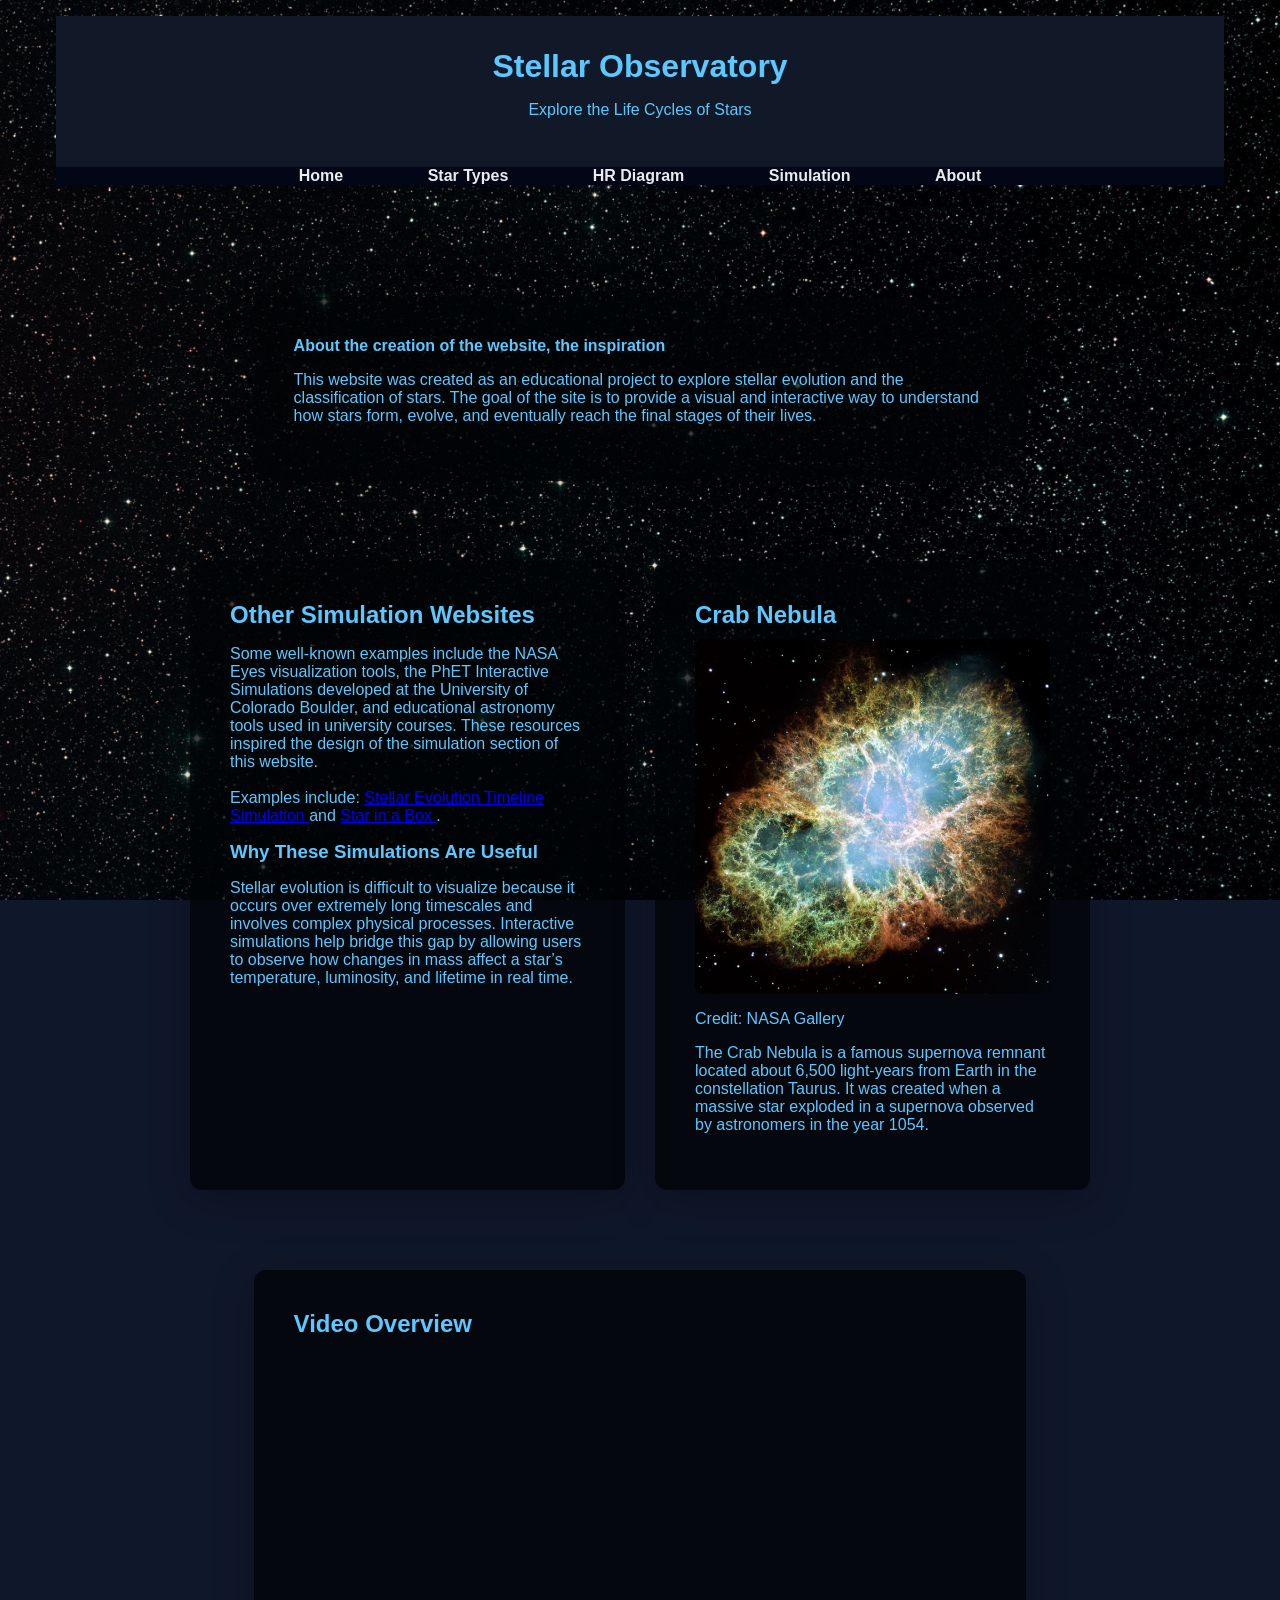
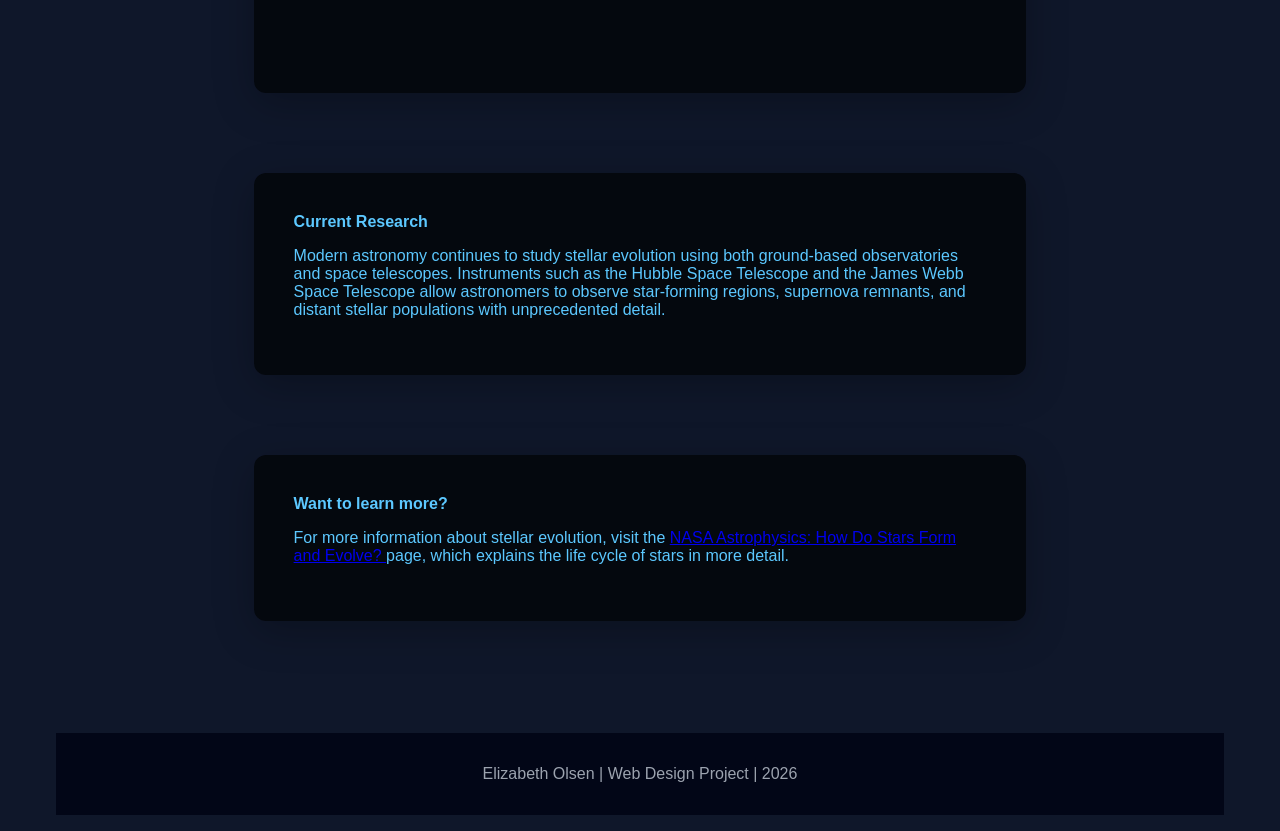
<file: about.html>
<!DOCTYPE html> 
<html lang="en">
<head> 
  <meta charset="utf-8"> 
  <meta name="viewport" content="width=device-width, initial-scale=1.0"> 
  <title>Stellar Observatory</title>
  <link rel="stylesheet" href="css/styles.css"> 
</head> 

<body> 

<div id="wrapper">

<header> 
    <h1>Stellar Observatory</h1>
    <p>Explore the Life Cycles of Stars</p> 
</header> 

<nav> 
    <ul>
        <li><a href="index.html">Home</a></li>
        <li><a href="types.html">Star Types</a></li> 
        <li><a href="diagram.html">HR Diagram</a></li> 
        <li><a href="simulation.html">Simulation</a></li> 
        <li><a href="about.html">About</a></li> 
    </ul> 
</nav>

<main> 

<section>
    <h4>About the creation of the website, the inspiration</h4>
    <p>
        This website was created as an educational project to explore
        stellar evolution and the classification of stars. The goal of
        the site is to provide a visual and interactive way to understand
        how stars form, evolve, and eventually reach the final stages
        of their lives.     
    </p>
</section>

<div class = "myRow">   
<section class = "half"> 
    <h2>Other Simulation Websites</h2> 
    <p> 
      Some well-known examples include the NASA Eyes visualization tools,
      the PhET Interactive Simulations developed at the University of
      Colorado Boulder, and educational astronomy tools used in university
      courses. These resources inspired the design of the simulation section
      of this website.  
      <br><br>
      Examples include:
      <a href="https://simulations4all.com/simulations/stellar-evolution-timeline" target="_blank">
        Stellar Evolution Timeline Simulation
      </a>
      and
      <a href="https://www.starinabox.net/" target="_blank">
        Star in a Box
      </a>.
    </p>

    <h3>Why These Simulations Are Useful</h3>
    <p>
        Stellar evolution is difficult to visualize because it occurs over extremely long timescales and involves complex physical processes. Interactive simulations help bridge this gap by allowing users to observe how changes in mass affect a star’s temperature, luminosity, and lifetime in real time.
    </p>
</section> 

<section class = "half">
    <h2>Crab Nebula</h2>
    <img src = "../images/crab.jpg" alt = "Crab Nebula">
    <p>Credit: NASA Gallery</p>
    <p>
        The Crab Nebula is a famous supernova remnant located about
        6,500 light-years from Earth in the constellation Taurus.
        It was created when a massive star exploded in a supernova
        observed by astronomers in the year 1054.
    </p>
</section>
</div> 

<section>
  <h2>Video Overview</h2>
  <div class="video-container">
    <iframe width="560" height="315"
    src="https://www.youtube.com/embed/I6-k5TJbK3w"
    title="Stellar Evolution Video"
    frameborder="0"
    allow="accelerometer; autoplay; clipboard-write; encrypted-media; gyroscope; picture-in-picture"
    allowfullscreen>
    </iframe>
  </div>

</section>

<section>
    <h4>Current Research</h4>
    <p>
        Modern astronomy continues to study stellar evolution using
        both ground-based observatories and space telescopes.
        Instruments such as the Hubble Space Telescope and the
        James Webb Space Telescope allow astronomers to observe
        star-forming regions, supernova remnants, and distant
        stellar populations with unprecedented detail.
      
    </p>
</section>

<section>
    <h4>Want to learn more?</h4>
    <p>
        For more information about stellar evolution, visit the
        <a href="https://science.nasa.gov/astrophysics/focus-areas/how-do-stars-form-and-evolve/" target="_blank">
        NASA Astrophysics: How Do Stars Form and Evolve?
        </a>
        page, which explains the life cycle of stars in more detail.
    </p>
</section>



</main> 

<footer> 
    <p>Elizabeth Olsen | Web Design Project | 2026</p> 
</footer> 

</div>

</body> 
</html>
</file>
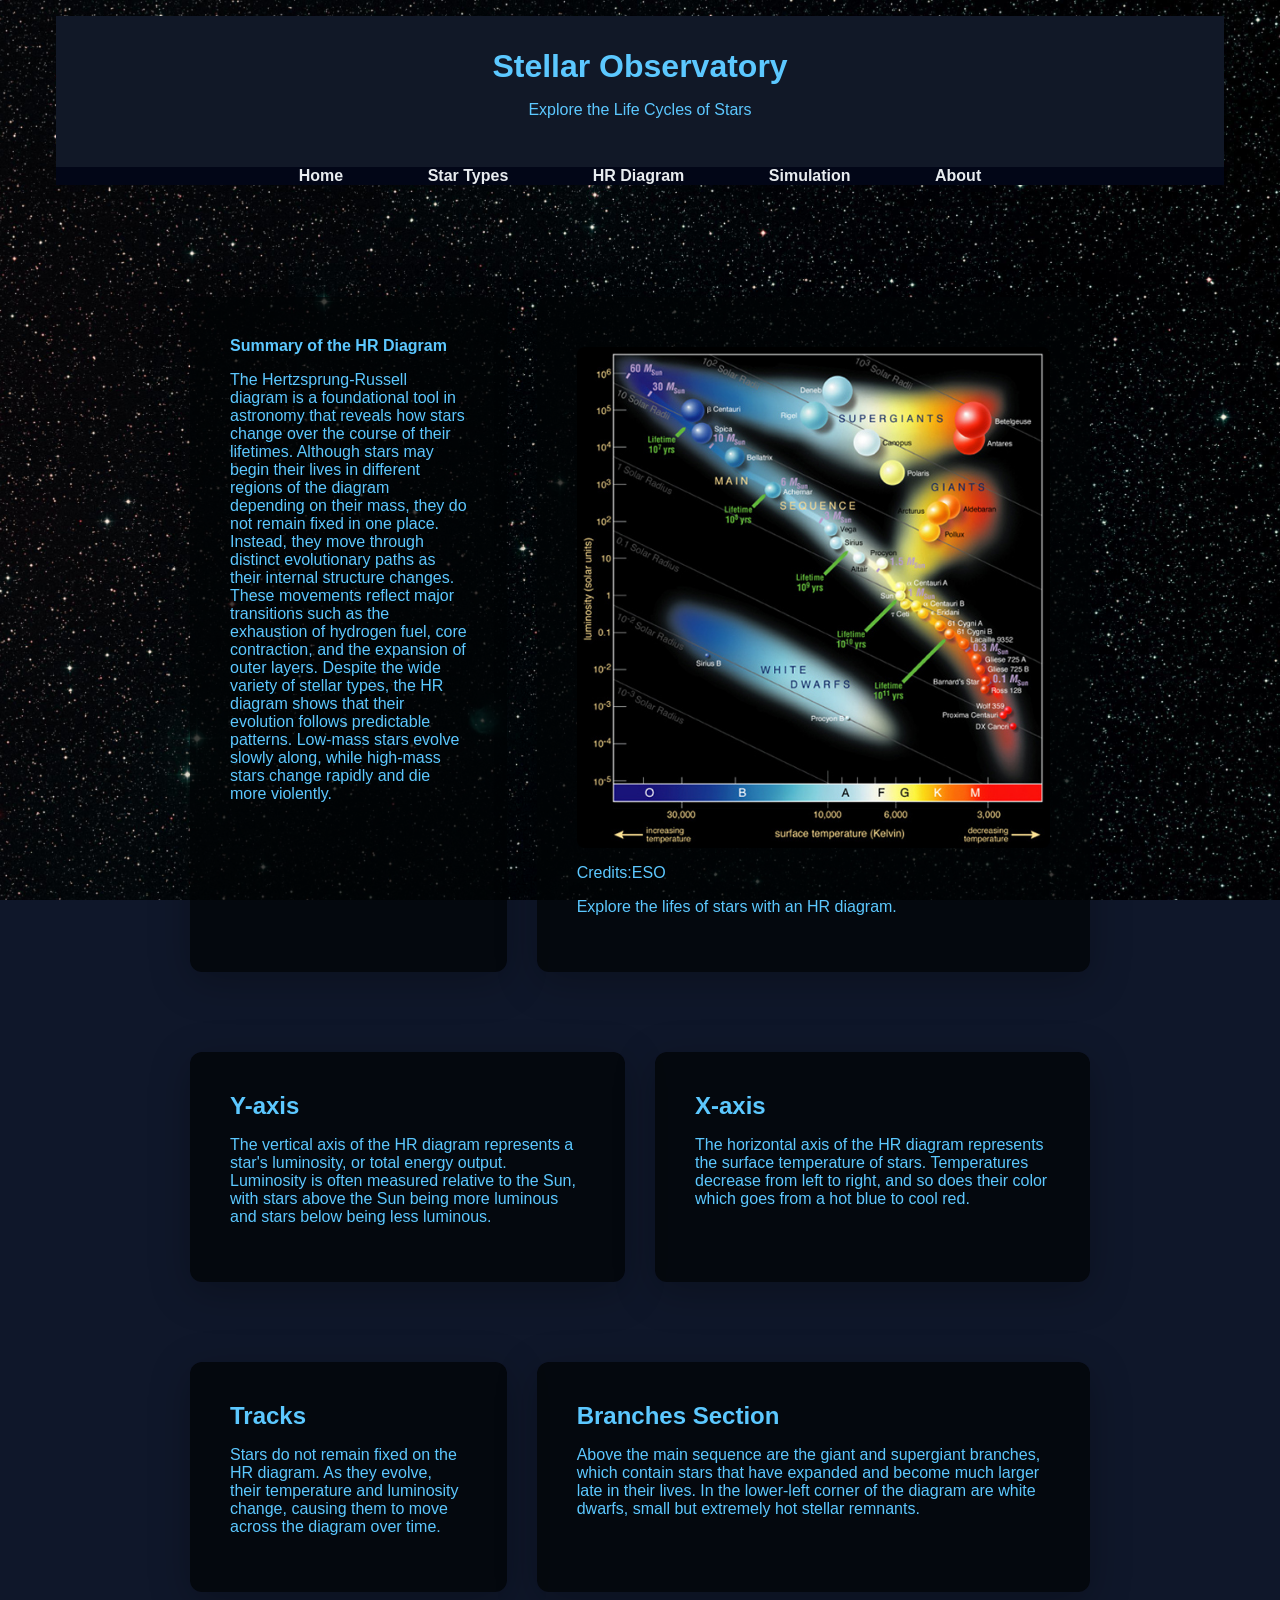
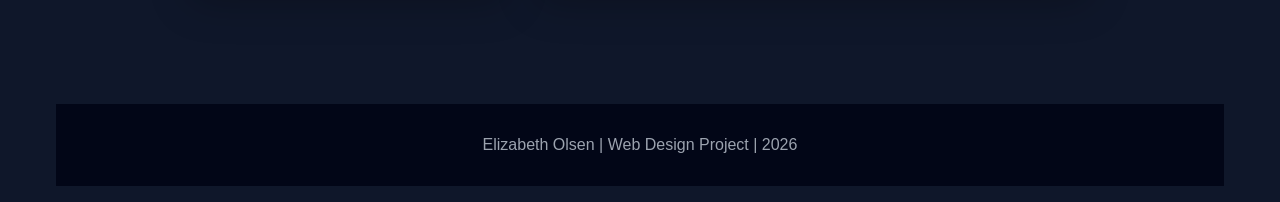
<file: diagram.html>
<!DOCTYPE html> 
<html lang="en">
<head> 
  <meta charset="utf-8"> 
  <meta name="viewport" content="width=device-width, initial-scale=1.0"> 
  <title>Stellar Observatory</title>
  <link rel="stylesheet" href="css/styles.css">
</head> 

<body> 

<div id="wrapper">

<header> 
    <h1>Stellar Observatory</h1>
    <p>Explore the Life Cycles of Stars</p> 
</header> 

<nav> 
    <ul>
        <li><a href="index.html">Home</a></li>
        <li><a href="types.html">Star Types</a></li> 
        <li><a href="diagram.html">HR Diagram</a></li> 
        <li><a href="simulation.html">Simulation</a></li> 
        <li><a href="about.html">About</a></li> 
    </ul> 
</nav>

<main> 


<div class = "myRow">   
<section class = "third"> 
    <h4>Summary of the HR Diagram</h4>
    <p>The Hertzsprung-Russell diagram is a foundational tool in astronomy that
       reveals how stars change over the course of their lifetimes. Although stars may begin their lives in different
       regions of the diagram depending on their mass, they do not remain fixed in 
       one place. Instead, they move through distinct evolutionary paths as their 
       internal structure changes. These movements reflect major transitions such as 
       the exhaustion of hydrogen fuel, core contraction, and the expansion of outer layers.
       Despite the wide variety of stellar types, the HR diagram shows that their 
       evolution follows predictable patterns. Low-mass stars evolve slowly along, 
       while high-mass stars change rapidly and die more violently.
    </p>
</section> 

<section class = "two-thirds">
    <img src = "../images/HR.png" alt = "HR star Diagram">
    <p>Credits:ESO</p>
    <p> Explore the lifes of stars with an HR diagram.</p>
</section>
</div> 

<div class = "myRow">   
<section class = "half"> 
    <h2>Y-axis</h2> 
    <p> 
        The vertical axis of the HR diagram represents a star's luminosity,
        or total energy output. Luminosity is often measured relative to the
        Sun, with stars above the Sun being more luminous and stars below
        being less luminous.
    </p> 
</section> 

<section class = "half">
    <h2>X-axis</h5>
    <p>
        The horizontal axis of the HR diagram represents the surface
        temperature of stars. Temperatures decrease from left to right,
        and so does their color which goes from a hot blue to cool red.
    </p>
</section>
</div> 


<div class = "myRow">   
<section class = "third"> 
    <h2>Tracks</h2> 
    <p> 
        Stars do not remain fixed on the HR diagram. As they evolve,
        their temperature and luminosity change, causing them to move
        across the diagram over time.
    </p> 
</section> 

<section class = "two-thirds">
    <h2>Branches Section</h2> 
    <p> 
       Above the main sequence are the giant and supergiant branches,
       which contain stars that have expanded and become much larger
       late in their lives. In the lower-left corner of the diagram are
       white dwarfs, small but extremely hot stellar remnants. 
    </p>
</section>
</div> 

</main> 

<footer> 
    <p>Elizabeth Olsen | Web Design Project | 2026</p> 
</footer> 

</div>

</body> 
</html>
</file>
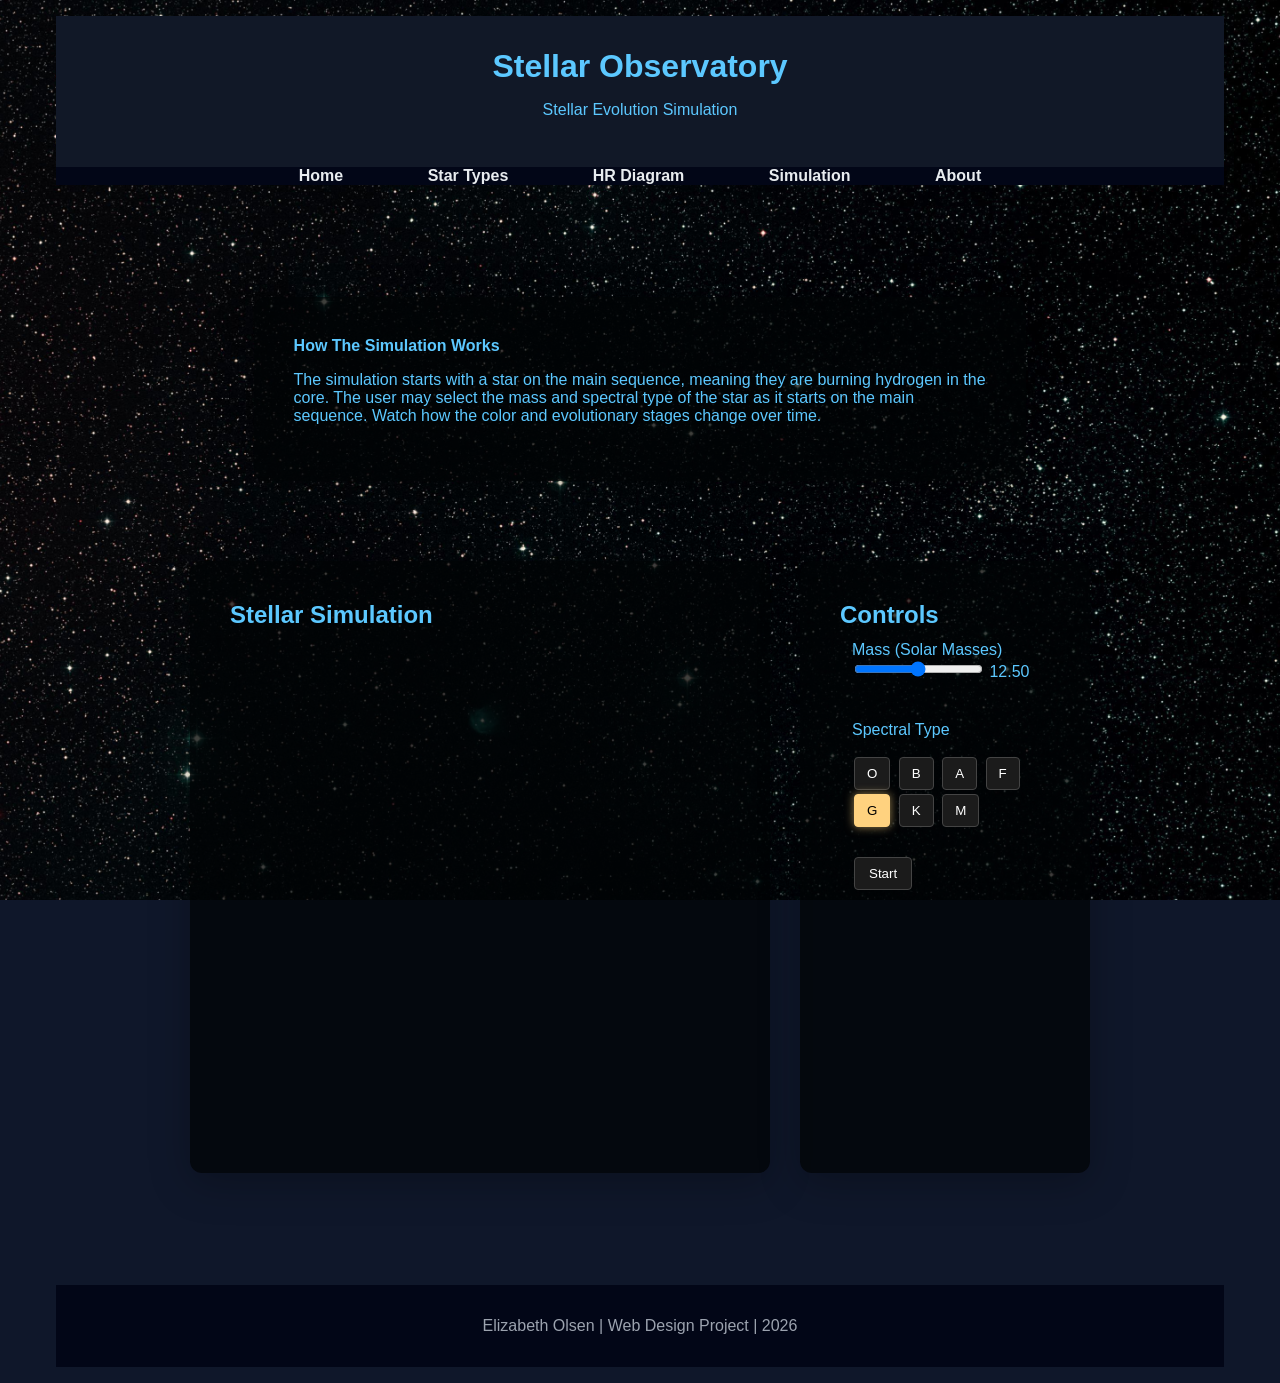
<file: simulation.html>
<!DOCTYPE html>
<html lang="en">

<head>
  <meta charset="utf-8">
  <meta name="viewport" content="width=device-width, initial-scale=1.0">
  <title>Stellar Observatory - Simulation</title>
  <link rel="stylesheet" href="css/styles.css">
</head>

<body>

<div id="wrapper">

<header>
  <h1>Stellar Observatory</h1>
  <p>Stellar Evolution Simulation</p>
</header>

<nav>
  <ul>
    <li><a href="index.html">Home</a></li>
    <li><a href="types.html">Star Types</a></li>
    <li><a href="diagram.html">HR Diagram</a></li>
    <li><a href="simulation.html">Simulation</a></li>
    <li><a href="about.html">About</a></li>
  </ul>
</nav>

<main>


<section>

  <h4>How The Simulation Works</h4>

  <p>
    The simulation starts with a star on the main sequence, meaning they are 
    burning hydrogen in the core. The user may select the mass and spectral type of 
    the star as it starts on the main sequence. Watch how the color and
    evolutionary stages change over time.
  </p>

</section>


<!-- TOP ROW: CANVAS & CONTROLS -->
<div class="myRow">

  <!-- CANVAS AREA -->
  <section class="two-thirds">
    <h2>Stellar Simulation</h2>

    <canvas id="canvas"></canvas>

  </section>

  <!-- CONTROL PANEL -->
  <section class="third">

    <h2>Controls</h2>

    <!-- MASS -->
    <div class="control-group">
      <label for="massSlider">Mass (Solar Masses)</label>
      <input id="massSlider"
             type="range"
             min="0.08"
             max="25"
             step="0.1"
             value="12.5">

      <span id="massValue">12.5</span>
    </div>

    <!-- SPECTRAL TYPE -->
    <div class="control-group">
      <p>Spectral Type</p>

      <div class="type-buttons">
        <button class="type-btn" data-type="O">O</button>
        <button class="type-btn" data-type="B">B</button>
        <button class="type-btn" data-type="A">A</button>
        <button class="type-btn" data-type="F">F</button>
        <button class="type-btn" data-type="G">G</button>
        <button class="type-btn" data-type="K">K</button>
        <button class="type-btn" data-type="M">M</button>
      </div>
    </div>

    <!-- SIMULATION BUTTONS -->
    <div class="control-group">
      <button id="start">Start</button>
    </div>

  </section>

</div>

</main>

<footer>
  <p>Elizabeth Olsen | Web Design Project | 2026</p>
</footer>

</div>



 
<script type="module" src="simulations/controls.js"></script>
<script type="module" src="simulations/simulation.js"></script>
<script type="module" src="simulations/animation.js"></script>
<script type="module" src="simulations/starModel.js"></script>


</body>
</html>
</file>
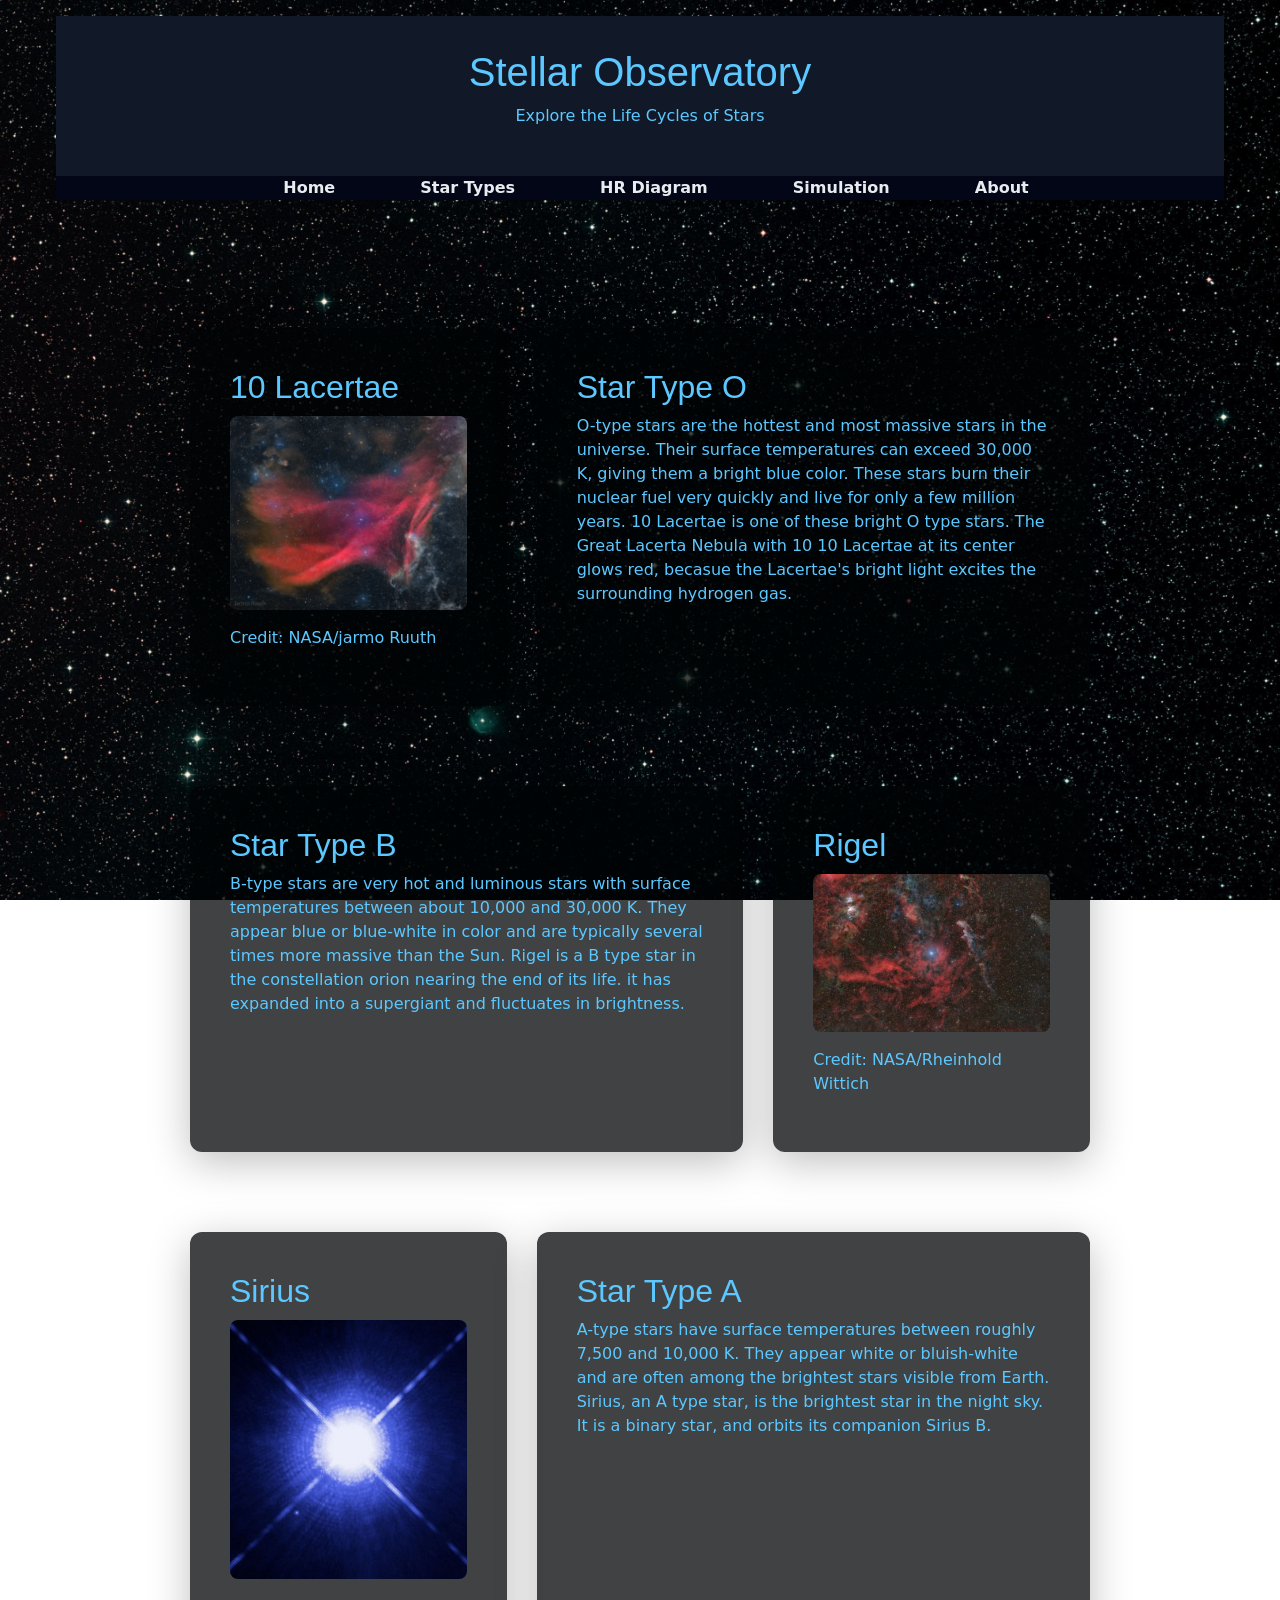
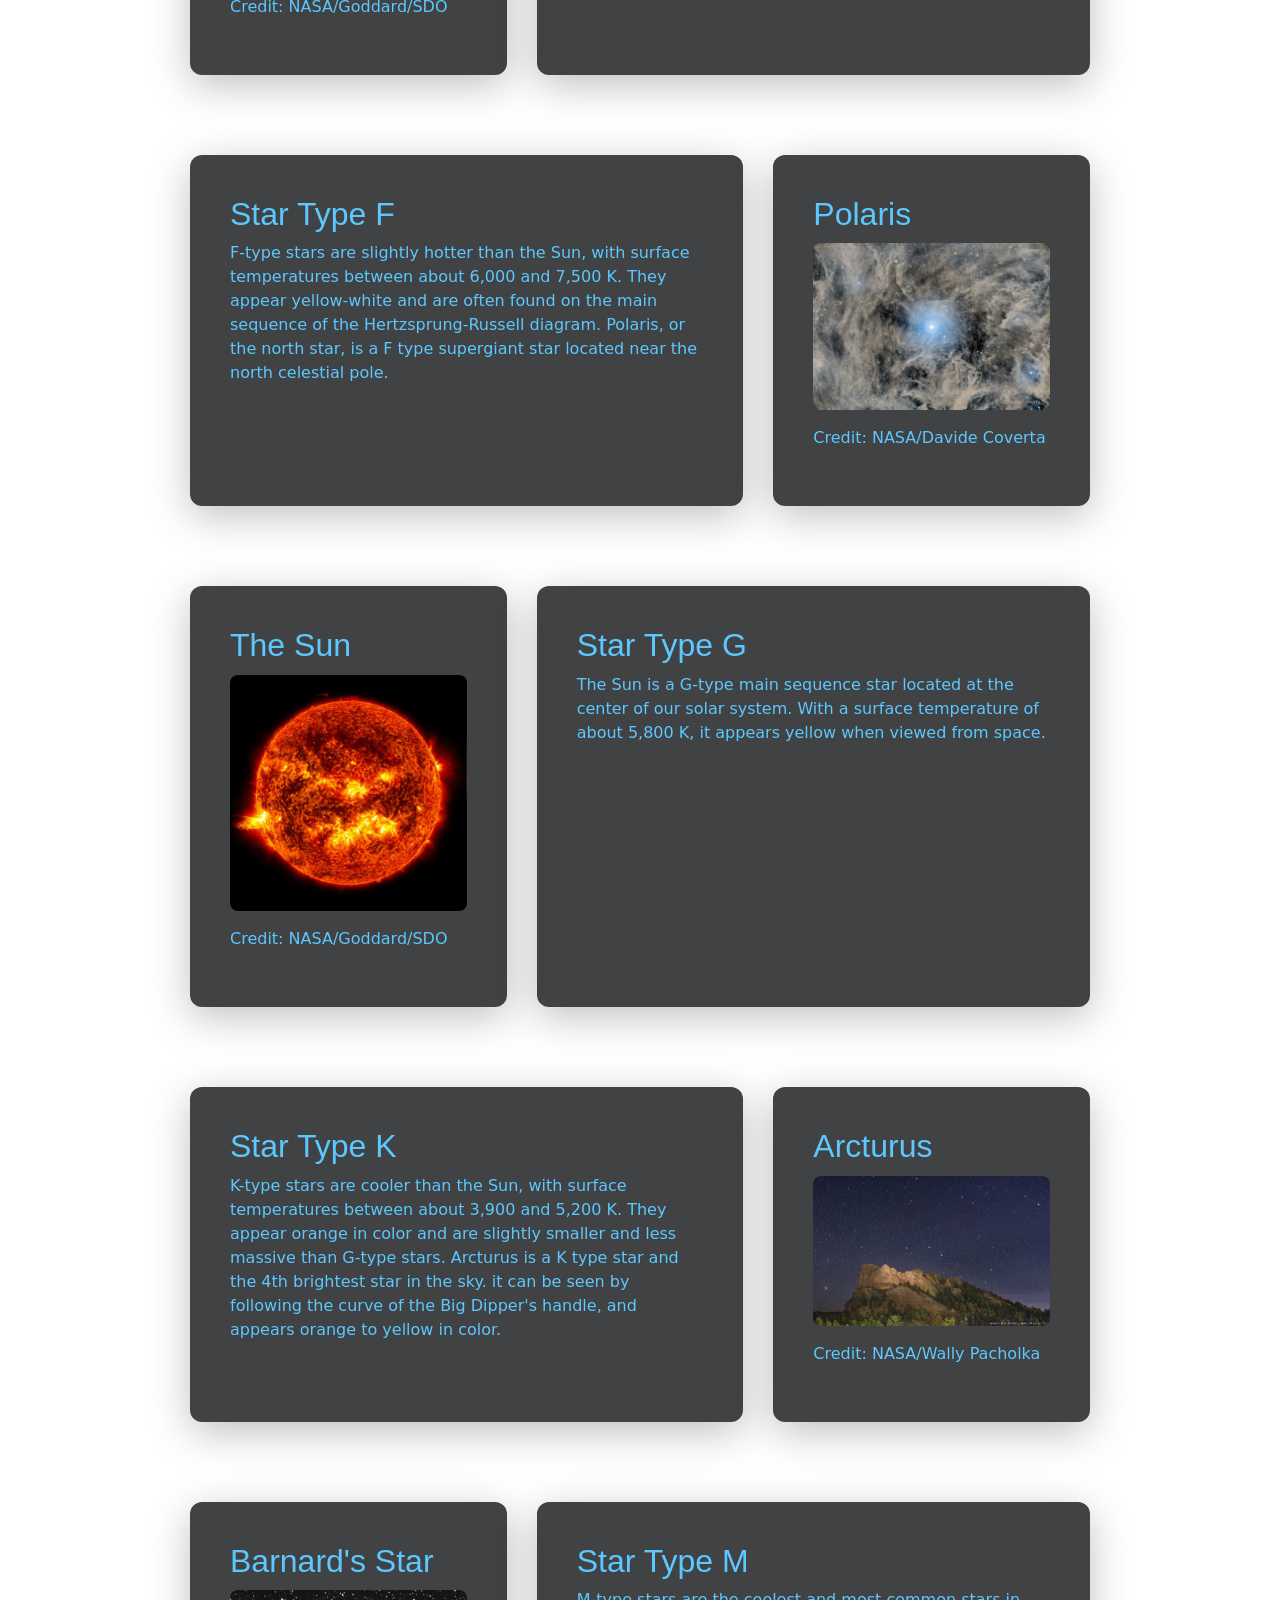
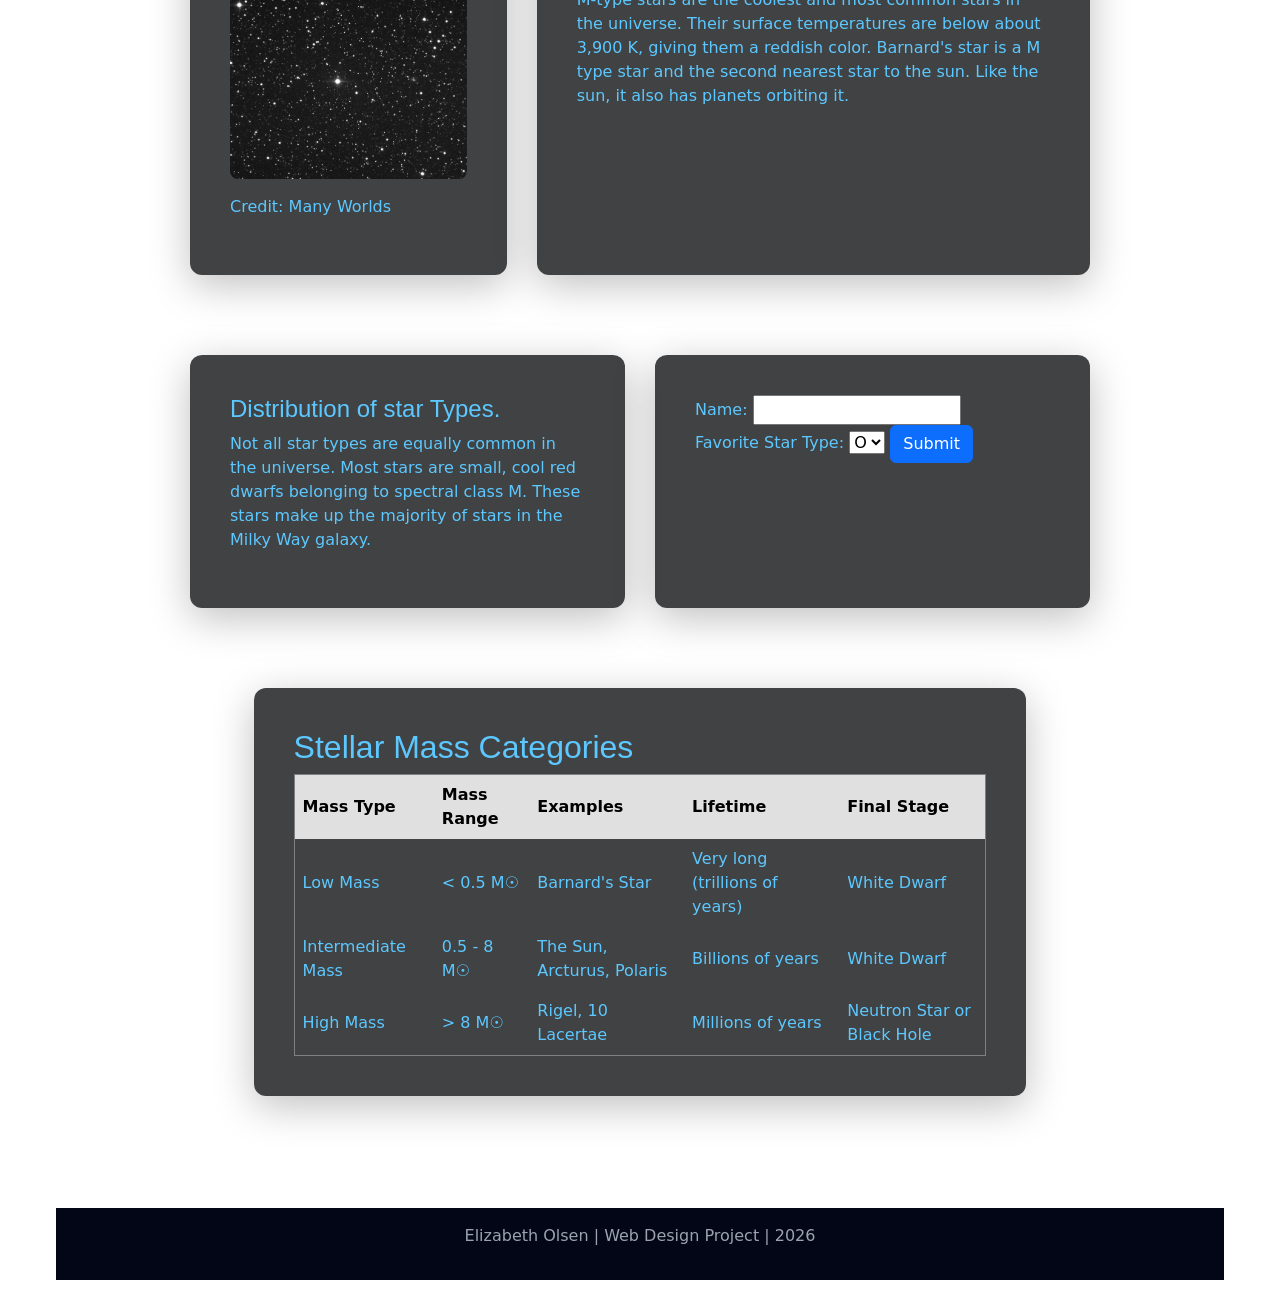
<file: types.html>
<!DOCTYPE html> 
<html lang="en">
<head> 
  <meta charset="utf-8"> 
  <meta name="viewport" content="width=device-width, initial-scale=1.0"> 
  <title>Stellar Observatory</title>
  <link rel="stylesheet" href="css/styles.css">
  <link href="https://cdn.jsdelivr.net/npm/bootstrap@5.3.0/dist/css/bootstrap.min.css" rel="stylesheet"> 
</head> 

<body> 

<div id="wrapper">

<header> 
    <h1>Stellar Observatory</h1>
    <p>Explore the Life Cycles of Stars</p> 
</header> 

<nav> 
    <ul>
        <li><a href="index.html">Home</a></li>
        <li><a href="types.html">Star Types</a></li> 
        <li><a href="diagram.html">HR Diagram</a></li> 
        <li><a href="simulation.html">Simulation</a></li> 
        <li><a href="about.html">About</a></li> 
    </ul> 
</nav>

<main> 
<div class = "myRow">   
<section class = "third"> 
    <h2>10 Lacertae</h2> 
    <img src="../images/Lacertae.jpg " alt = "Image of the Lacertae">
    <p> Credit: NASA/jarmo Ruuth
    </p> 
</section> 

<section class = "two-thirds">
    <h2>Star Type O</h2>
    <p>O-type stars are the hottest and most massive stars in the universe.
    Their surface temperatures can exceed 30,000 K, giving them a bright
    blue color. These stars burn their nuclear fuel very quickly and live
    for only a few million years. 10 Lacertae is one of these bright O type stars. The Great Lacerta Nebula with 10
    10 Lacertae at its center glows red, becasue the Lacertae's bright light excites the surrounding hydrogen gas. 
    </p>
</section>
</div> 

<div class = "myRow">   
<section class = "two-thirds"> 
    <h2>Star Type B</h2> 
    <p> B-type stars are very hot and luminous stars with surface
        temperatures between about 10,000 and 30,000 K. They appear
        blue or blue-white in color and are typically several times
        more massive than the Sun. Rigel is a B type star in the constellation orion nearing 
        the end of its life. it has expanded into a supergiant and fluctuates in brightness.
    </p> 
</section> 

<section class = "third">
    <h2>Rigel</h5>
    <img src="../images/Rigel.jpg " alt = "Image of the star Rigel">
    <p> Credit: NASA/Rheinhold Wittich
    </p>
</section>
</div> 

<div class = "myRow">   
<section class = "third"> 
    <h2>Sirius</h2> 
    <img src="../images/Sirius.jpeg " alt = "Image of the star Sirius">
    <p> Credit: NASA/Goddard/SDO
    </p> 
</section> 

<section class = "two-thirds">
    <h2>Star Type A</h5>
    <p> 
       A-type stars have surface temperatures between roughly
       7,500 and 10,000 K. They appear white or bluish-white
       and are often among the brightest stars visible from Earth.
       Sirius, an A type star, is the brightest star in the night sky. It is a binary star, and
       orbits its companion Sirius B. 
    </p>
</section>
</div> 

<div class = "myRow">   
<section class = "two-thirds"> 
    <h2>Star Type F</h2> 
    <p> 
        F-type stars are slightly hotter than the Sun, with
        surface temperatures between about 6,000 and 7,500 K.
        They appear yellow-white and are often found on the
        main sequence of the Hertzsprung-Russell diagram. 
        Polaris, or the north star, is a F type supergiant star located near the north celestial pole.
    </p> 
</section> 

<section class = "third">
    <h2>Polaris</h5>
    <img src="../images/Polaris.jpg " alt = "Image of the star Polaris">
    <p> Credit: NASA/Davide Coverta
    </p>
</section>
</div> 

<div class = "myRow">   
<section class = "third"> 
    <h2>The Sun</h2> 
    <img src="../images/sun.jpg " alt = "Image of the sun">
    <p> Credit: NASA/Goddard/SDO
    </p> 
</section> 

<section class = "two-thirds">
    <h2>Star Type G</h5>
    <p> 
        The Sun is a G-type main sequence star located at the
        center of our solar system. With a surface temperature
        of about 5,800 K, it appears yellow when viewed from space.

    </p>
</section>
</div> 

<div class = "myRow">   
<section class = "two-thirds"> 
    <h2>Star Type K</h2> 
    <p> 
        K-type stars are cooler than the Sun, with surface
        temperatures between about 3,900 and 5,200 K.
        They appear orange in color and are slightly
        smaller and less massive than G-type stars.
        Arcturus is a K type star and the 4th brightest star in the 
        sky. it can be seen by following the curve of the Big Dipper's handle,
        and appears orange to yellow in color.
    </p> 
</section> 

<section class = "third">
    <h2>Arcturus</h5>
    <img src="../images/Arcturus.jpg " alt = "Image of the star Arcturus">
    <p> Credit: NASA/Wally Pacholka
    </p>
</section>
</div> 

<div class = "myRow">   
<section class = "third"> 
    <h2>Barnard's Star</h2> 
    <img src="../images/barnardstar.png " alt = "Image of Barbard's Star">
    <p> Credit: Many Worlds
    </p>
</section> 

<section class = "two-thirds">
    <h2>Star Type M</h5>
    <p>
        M-type stars are the coolest and most common stars
        in the universe. Their surface temperatures are
        below about 3,900 K, giving them a reddish color.
        Barnard's star is a M type star and the second nearest star to the sun. Like the sun,
        it also has planets orbiting it.
    </p>
</section>
</div> 

<div class = "myRow">
<section class="half">
    <h4>Distribution of star Types.</h4>
    <p>
        Not all star types are equally common in the universe.
        Most stars are small, cool red dwarfs belonging to
        spectral class M. These stars make up the majority
        of stars in the Milky Way galaxy.
       
    </p>
</section>

<section class="half">
    <form>
        <label>Name:</label>
        <input type="text" required>

        <label>Favorite Star Type:</label>
        <select>
            <option>O</option>
            <option>B</option>
            <option>A</option>
            <option>F</option>
            <option>G</option>
            <option>K</option>
            <option>M</option>
        </select>

        <button type="submit" class="btn btn-primary">Submit</button>

    </form>
</section>
</div>



<section>
  <h2>Stellar Mass Categories</h2>

  <table border="1" cellpadding="8">
    <tr>
      <th>Mass Type</th>
      <th>Mass Range</th>
      <th>Examples</th>
      <th>Lifetime</th>
      <th>Final Stage</th>
    </tr>

    <tr>
      <td>Low Mass</td>
      <td>&lt; 0.5 M☉</td>
      <td>Barnard's Star</td>
      <td>Very long (trillions of years)</td>
      <td>White Dwarf</td>
    </tr>

    <tr>
      <td>Intermediate Mass</td>
      <td>0.5 - 8 M☉</td>
      <td>The Sun, Arcturus, Polaris</td>
      <td>Billions of years</td>
      <td>White Dwarf</td>
    </tr>

    <tr>
      <td>High Mass</td>
      <td>&gt; 8 M☉</td>
      <td>Rigel, 10 Lacertae</td>
      <td>Millions of years</td>
      <td>Neutron Star or Black Hole</td>
    </tr>
  </table>
</section>

</main> 

<footer> 
    <p>Elizabeth Olsen | Web Design Project | 2026</p> 
</footer> 

</div>

</body> 
</html>
</file>
<file: css/styles.css>
/*
Student Name: Elizabeth Olsen
File Name: styles.css
Date: 03/08/2026
*/

/* CSS Reset */
body, header, nav, main, footer, img, h1, h2, h3, h4, ul, li, a, div, section {
  margin: 0;
  padding: 0;
  border: 0;
  box-sizing: border-box;
}


/* Body Style */
body {
  margin: 0;
  background-color: #0f172a;
  background-image: url("../images/starfield.jpg");
  background-size: cover;
  background-position: center;
  background-attachment: fixed;
  font-family: "Segoe UI", Tahoma, Geneva, sans-serif;
}


.myRow section {
  width: auto ;    
  margin: 0 ;      
}


.myRow {
  display: flex;
  justify-content: center;
  gap: 30px;
  flex-wrap: wrap;
  margin: 80px auto;
  max-width: 900px;
}

.half { flex: 1; }

.third { flex: 1; }

.two-thirds { flex: 2; }

.full { flex: 100%; }


main{
  color: #5cc8ff;

}


/* Wrapper */
#wrapper {
  max-width: 1200px;
  margin: auto;
  padding: 1em;
  border-radius: 10px;
}

/* Header */
header {
  background-color: #111827;
  text-align: center;
  padding: 2em;
  color: #5cc8ff;
}

header h1, h2, h3, h4, h5 {
  font-family: Verdana, Geneva, sans-serif;
}

/* Navigation */
nav {
  background-color: #020617;
}

nav ul {
  list-style-type: none;
  text-align: center;
}

nav li {
  display: block;
  margin: 0.5em 0;
}

nav a {
  color: #e8ecef;
  text-decoration: none;
  font-weight: bold;
}

nav a:hover {
  color: #5cc8ff;
}

/* Main Content */
main {
  padding: 2em;
  background: transparent;
}

section {
  background-color: rgba(0, 3, 5, 0.75);
  padding: 40px;
  width: 70%;
  margin: 80px auto;
  border-radius: 12px;
  max-width: 1100px;
  color: #5cc8ff;

  box-shadow: 0 10px 40px rgba(0,0,0,0.25);
}

/* Highlight Text */
.highlight {
  color: #ffd166;
  font-weight: bold;
}

/* Images */
img {
  width: 100%;
  display: block;
  margin: 1em auto;
  border-radius: 8px;
  margin-top: 10px;
}

/* Footer */
footer {
  background-color: #020617;
  color: #9ca3af;
  text-align: center;
  padding: 1em;
}


@media screen and (max-width: 850px) {
  .half, .third, .two-thirds {
    flex: 0 0 100%;          
    max-width: 100%;
  }
}

/* Tablet Layout */
@media screen and (min-width: 620px){

  nav li {
    display: inline-block;
    margin: 0 1em;
  }

}

/* Desktop Layout */
@media screen and (min-width: 769px){

  .col-left {
    width: 48%;
    float: left;
    margin-right: 4%;
  }

  .col-right {
    width: 48%;
    float: left;
  }

  .row::after {
    content: "";
    display: table;
    clear: both;
  }

  nav a {
    padding: 0.75em 1.5em;
  }

  nav a:hover {
    background-color: white;
    color: #0c1011;
    transition: 0.3s ease;
  }

}

/* Large Desktop */
@media screen and (min-width: 1921px){

  #wrapper {
    width: 1920px;
  }

}

/* Print */
@media print {

  nav,
  footer {
    display: none;
  }

  body {
    background: #ffffff;
    color: #000000;
  }

}


.video-container {
  display: flex;
  justify-content: center;
}

.control-group {
  padding: 12px;
  border-radius: 8px;
  transition: all 0.25s ease;
}

.control-group:hover {
  background: rgba(255, 210, 127, 0.05);
  box-shadow: 0 0 12px rgba(255, 210, 127, 0.15);
  border-left: 3px solid rgba(255, 210, 127, 0.6);
}

.type-btn {
  background: #1b1b1b;
  color: white;
  border: 1px solid #444;
  padding: 8px 12px;
  margin: 2px;
  cursor: pointer;
  border-radius: 4px;
  transition: background 0.2s ease, border-color 0.2s ease, box-shadow 0.2s ease;
}

.type-btn:hover {
  background: #2a2a2a;
  border-color: #666;
}

.type-btn.active {
  background: #ffd27f;
  color: black;
  border-color: #ffd27f;
  box-shadow: 0 0 10px rgba(255, 210, 127, 0.6);
}

#start {
  background: #1b1b1b;
  color: white;
  border: 1px solid #444;
  padding: 8px 14px;
  margin: 4px 2px;
  border-radius: 4px;
  cursor: pointer;
  transition: background 0.2s ease, border-color 0.2s ease, box-shadow 0.2s ease;
}

#start:hover {
  background: #2e7d32;
  border-color: #4caf50;
  box-shadow: 0 0 10px rgba(76, 175, 80, 0.5);
}

th{
  background-color: #e0e0e0;
  color: black;
}
</file>
